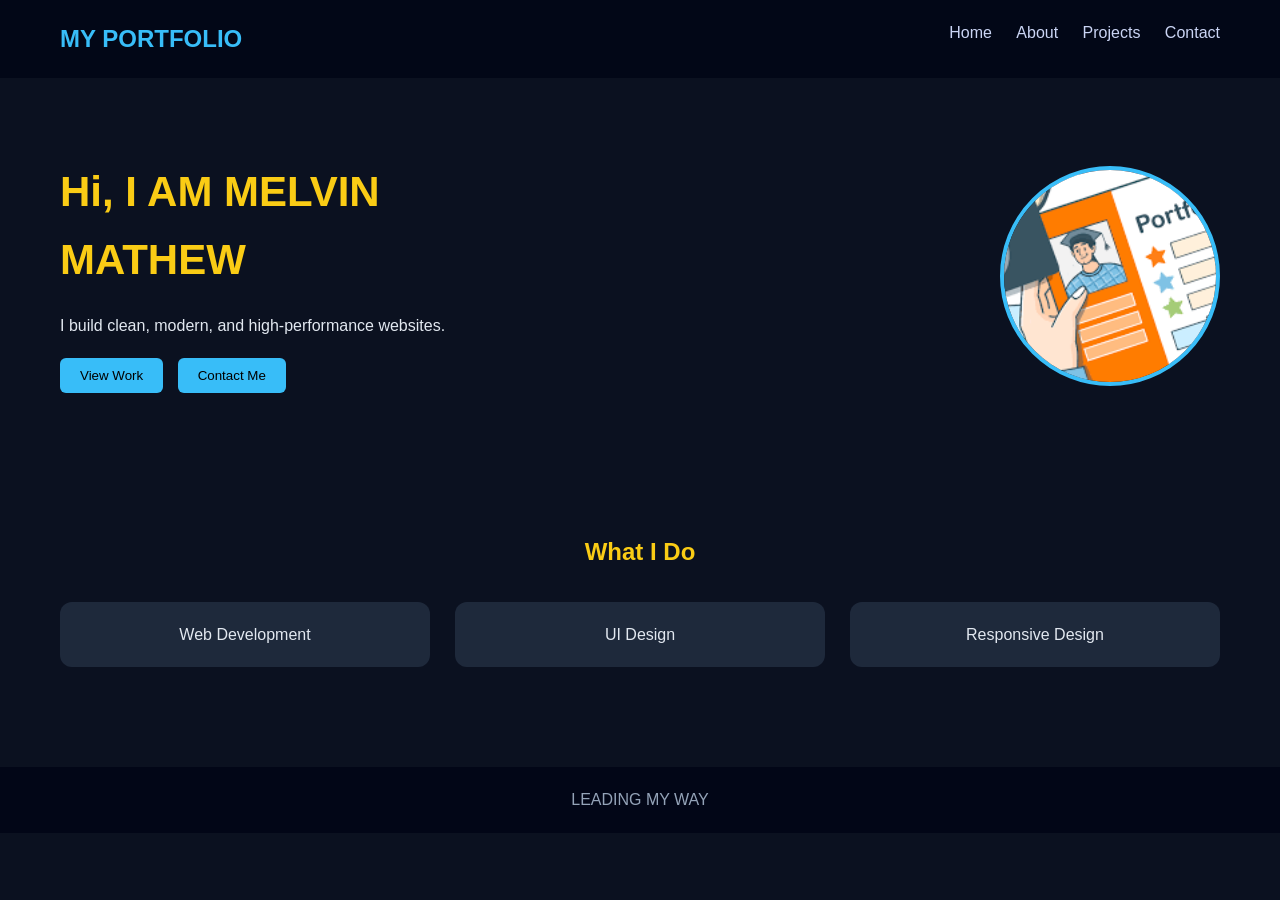
<file: index.html>
<!DOCTYPE html>
<html>
<head>
    <title>Portfolio</title>
    <link rel="stylesheet" href="style.css">
</head>
<body>

<nav>
    <h2>MY PORTFOLIO</h2>
    <div>
        <a href="index.html">Home</a>
        <a href="about.html">About</a>
        <a href="projects.html">Projects</a>
        <a href="contact.html">Contact</a>
    </div>
</nav>

<section class="hero">
    <div class="hero-text">
        <h1>Hi, I AM MELVIN MATHEW </h1>
        <p>I build clean, modern, and high-performance websites.</p>
        <button class="btn" onclick="location.href='projects.html'">View Work</button>
        <button class="btn" onclick="location.href='contact.html'">Contact Me</button>
    </div>

    <img src="[data-uri]">
</section>

<section class="section">
    <h2>What I Do</h2>
    <div class="grid">
        <div class="card">Web Development</div>
        <div class="card">UI Design</div>
        <div class="card">Responsive Design</div>
    </div>
</section>

<footer>LEADING MY WAY</footer>

</body>
</html>
</file>
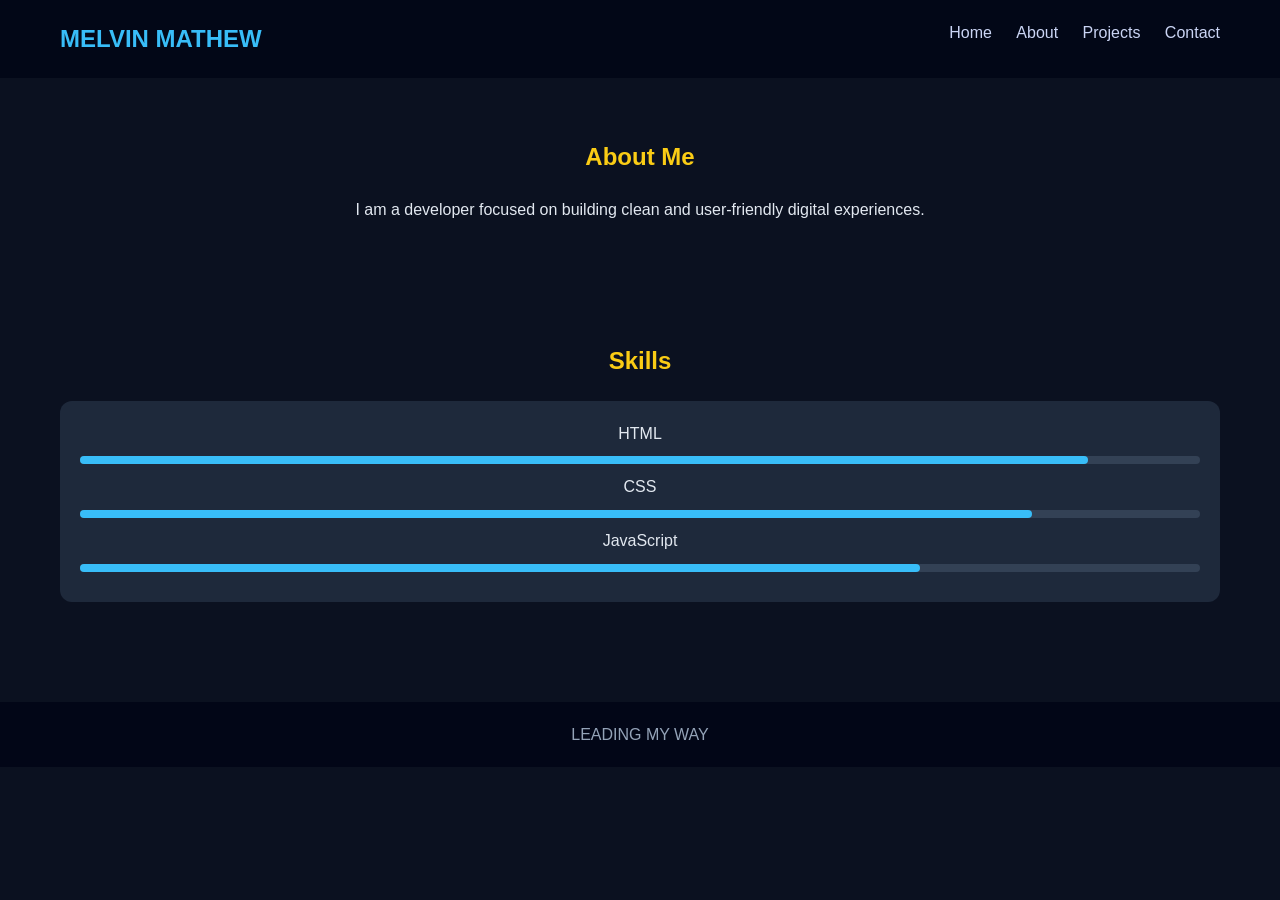
<file: about.html>
<!DOCTYPE html>
<html>
<head>
    <title>About</title>
    <link rel="stylesheet" href="style.css">
</head>
<body>

<nav>
    <h2>MELVIN MATHEW</h2>
    <div>
        <a href="index.html">Home</a>
        <a href="about.html">About</a>
        <a href="projects.html">Projects</a>
        <a href="contact.html">Contact</a>
    </div>
</nav>

<section class="section">
    <h2>About Me</h2>
    <p>I am a developer focused on building clean and user-friendly digital experiences.</p>
</section>

<section class="section">
    <h2>Skills</h2>
    <div class="card">
        HTML
        <div class="progress"><div style="width:90%"></div></div>
        CSS
        <div class="progress"><div style="width:85%"></div></div>
        JavaScript
        <div class="progress"><div style="width:75%"></div></div>
    </div>
</section>

<footer>LEADING MY WAY</footer>

</body>
</html>
</file>
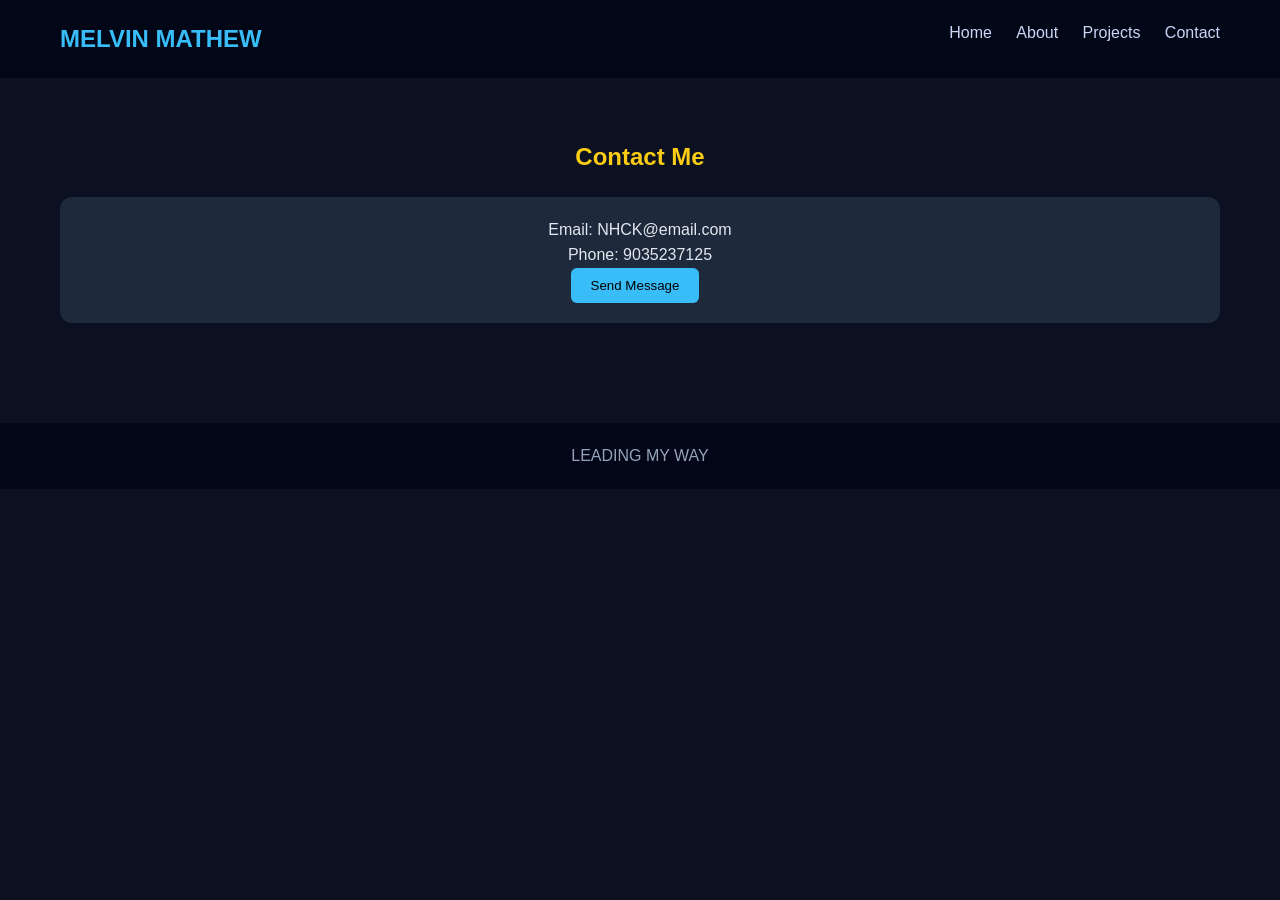
<file: contact.html>
<!DOCTYPE html>
<html>
<head>
    <title>Contact</title>
    <link rel="stylesheet" href="style.css">
</head>
<body>

<nav>
    <h2>MELVIN MATHEW</h2>
    <div>
        <a href="index.html">Home</a>
        <a href="about.html">About</a>
        <a href="projects.html">Projects</a>
        <a href="contact.html">Contact</a>
    </div>
</nav>

<section class="section">
    <h2>Contact Me</h2>

    <div class="card">
        <p>Email: NHCK@email.com</p>
        <p>Phone: 9035237125</p>

        <button class="btn">Send Message</button>
    </div>
</section>

<footer>LEADING MY WAY</footer>

</body>
</html>
</file>
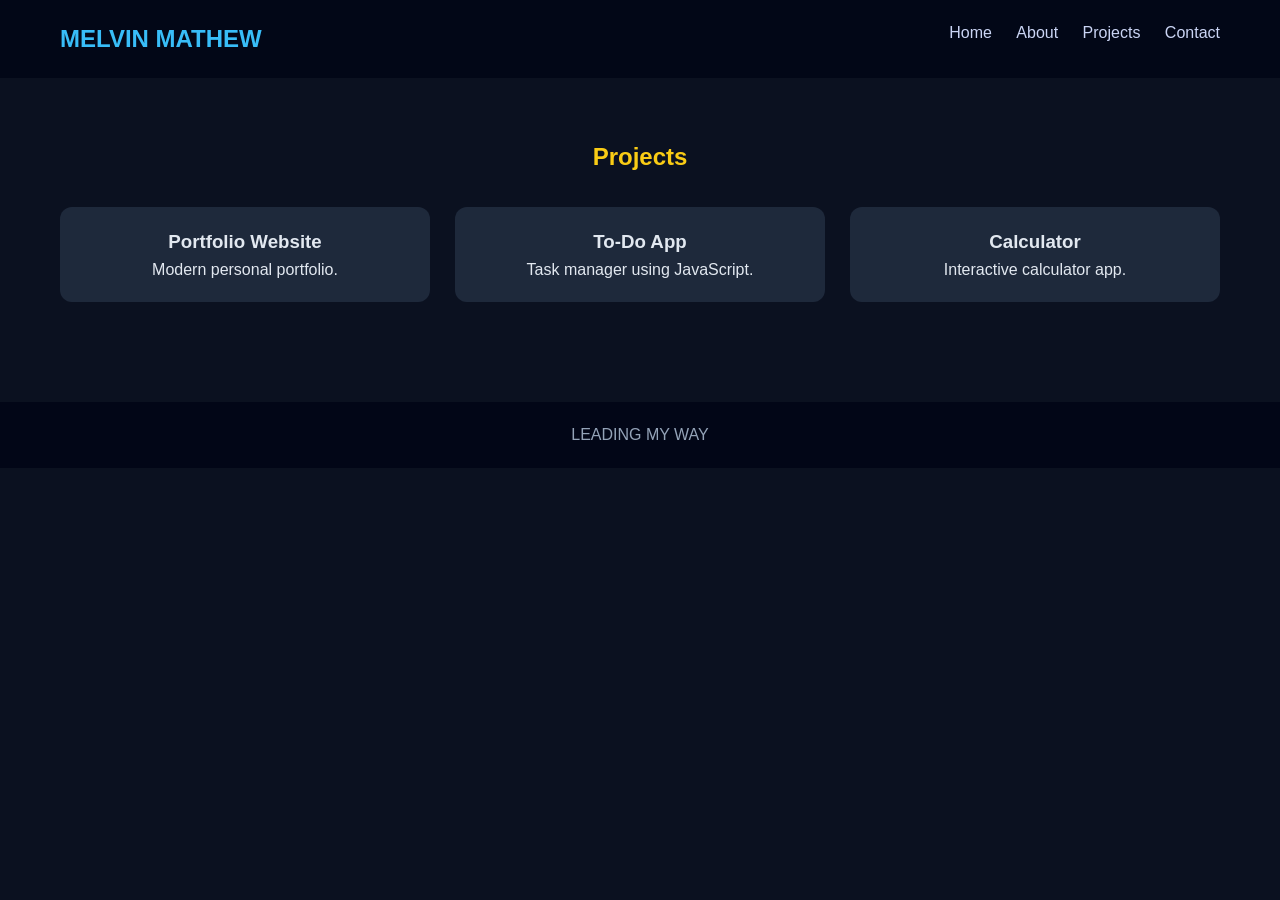
<file: projects.html>
<!DOCTYPE html>
<html>
<head>
    <title>Projects</title>
    <link rel="stylesheet" href="style.css">
</head>
<body>

<nav>
    <h2>MELVIN MATHEW</h2>
    <div>
        <a href="index.html">Home</a>
        <a href="about.html">About</a>
        <a href="projects.html">Projects</a>
        <a href="contact.html">Contact</a>
    </div>
</nav>

<section class="section">
    <h2>Projects</h2>

    <div class="grid">
        <div class="card">
            <h3>Portfolio Website</h3>
            <p>Modern personal portfolio.</p>
        </div>

        <div class="card">
            <h3>To-Do App</h3>
            <p>Task manager using JavaScript.</p>
        </div>

        <div class="card">
            <h3>Calculator</h3>
            <p>Interactive calculator app.</p>
        </div>
    </div>
</section>

<footer>LEADING MY WAY</footer>

</body>
</html>
</file>
<file: style.css>
/* RESET */
* {
    margin: 0;
    padding: 0;
    box-sizing: border-box;
}

/* BODY */
body {
    font-family: 'Segoe UI', sans-serif;
    background: #0b1120;
    color: #e2e8f0;
    line-height: 1.6;
}

/* NAVBAR */
nav {
    display: flex;
    justify-content: space-between;
    padding: 20px 60px;
    background: rgba(2, 6, 23, 0.9);
    position: sticky;
    top: 0;
}

nav h2 {
    color: #38bdf8;
}

nav a {
    color: #cbd5f5;
    margin-left: 20px;
    text-decoration: none;
    font-weight: 500;
}

nav a:hover {
    color: #38bdf8;
}

/* HERO */
.hero {
    display: flex;
    align-items: center;
    justify-content: space-between;
    padding: 80px 60px;
    flex-wrap: wrap;
}

.hero-text {
    max-width: 500px;
}

.hero h1 {
    font-size: 42px;
    color: #facc15;
}

.hero p {
    margin: 20px 0;
}

.hero img {
    width: 220px;
    border-radius: 50%;
    border: 4px solid #38bdf8;
}

/* BUTTONS */
.btn {
    background: #38bdf8;
    color: black;
    padding: 10px 20px;
    border: none;
    margin-right: 10px;
    cursor: pointer;
    border-radius: 6px;
}

.btn:hover {
    background: #facc15;
}

/* SECTION */
.section {
    padding: 60px;
    text-align: center;
}

.section h2 {
    margin-bottom: 20px;
    color: #facc15;
}

/* GRID */
.grid {
    display: grid;
    grid-template-columns: repeat(auto-fit, minmax(250px, 1fr));
    gap: 25px;
    margin-top: 30px;
}

/* CARD */
.card {
    background: #1e293b;
    padding: 20px;
    border-radius: 12px;
    transition: 0.3s;
}

.card:hover {
    transform: translateY(-8px);
}

/* PROGRESS */
.progress {
    background: #334155;
    border-radius: 20px;
    margin: 10px 0;
}

.progress div {
    height: 8px;
    background: #38bdf8;
    border-radius: 20px;
}

/* FOOTER */
footer {
    text-align: center;
    padding: 20px;
    background: #020617;
    margin-top: 40px;
    color: #94a3b8;
}
.hero img {
    width: 220px;
    height: 220px;
    object-fit: cover;
    object-position: center;
    border-radius: 50%;
    border: 4px solid #38bdf8;
    display: block;
}
</file>
